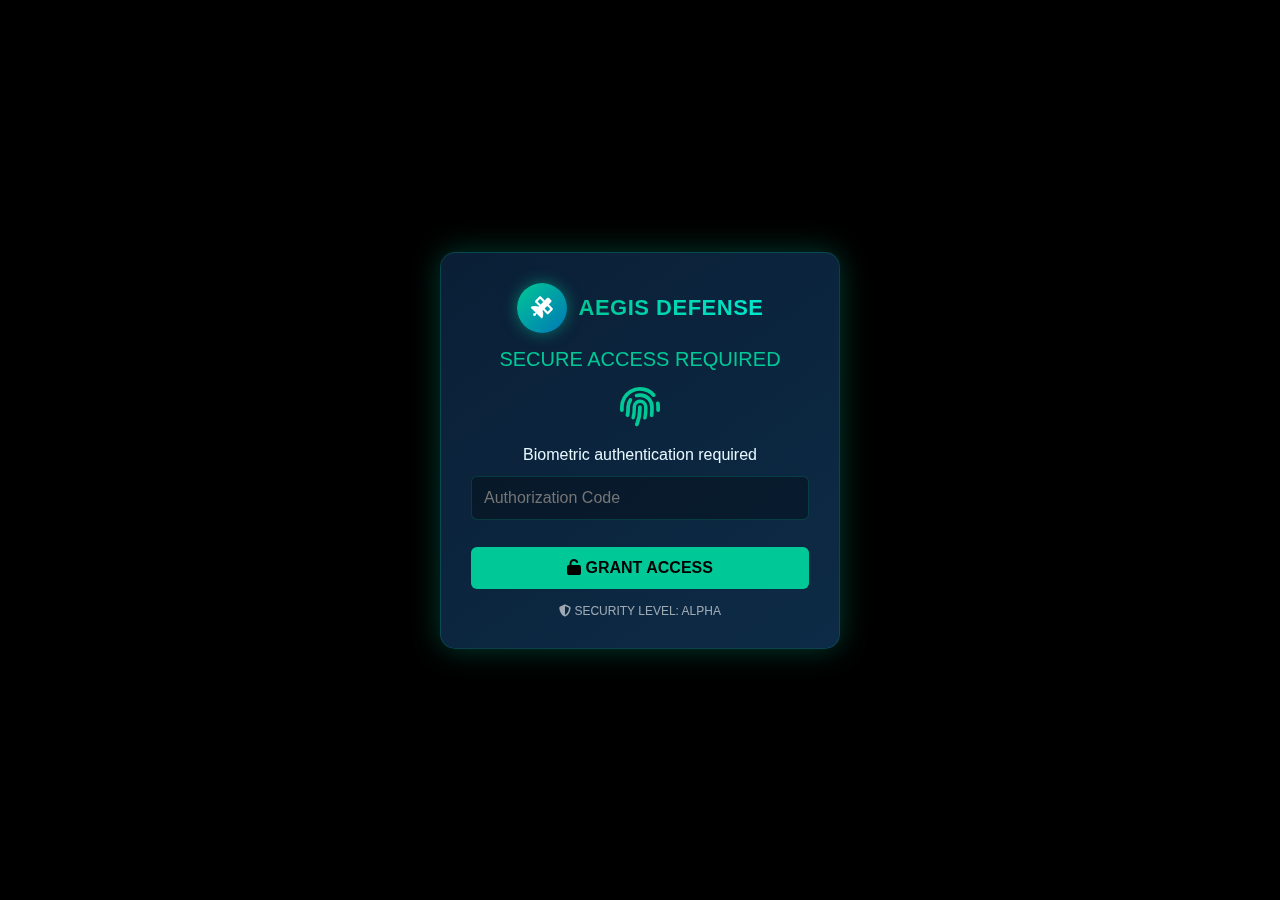
<file: index.html>
<!DOCTYPE html>
<html lang="en">
<head>
    <meta charset="UTF-8">
    <meta name="viewport" content="width=device-width, initial-scale=1.0">
    <title>AEGIS | Mobile Defense Command</title>
    <link rel="stylesheet" href="https://cdnjs.cloudflare.com/ajax/libs/font-awesome/6.4.0/css/all.min.css">
    <style>
        * {
            margin: 0;
            padding: 0;
            box-sizing: border-box;
            font-family: 'Segoe UI', Tahoma, Geneva, Verdana, sans-serif;
        }
        
        :root {
            --primary: #0d2b46;
            --secondary: #1a4d7c;
            --accent: #00c896;
            --dark: #000;
            --darker: #0a0a0a;
            --light: #e6f7ff;
            --danger: #ff4d6d;
            --warning: #ffb74d;
            --success: #4ade80;
            --panel-bg: rgba(20, 20, 30, 0.9);
        }
        
        body {
            background: var(--dark);
            color: var(--light);
            min-height: 100vh;
            overflow-x: hidden;
            background-image: 
                radial-gradient(circle at 10% 20%, rgba(40, 40, 60, 0.2) 0px, transparent 1px),
                radial-gradient(circle at 90% 80%, rgba(40, 40, 60, 0.2) 0px, transparent 1px);
            background-size: 50px 50px;
        }
        
        .container {
            max-width: 100%;
            margin: 0 auto;
            padding: 15px;
        }
        
        /* Header Styles */
        header {
            display: flex;
            flex-direction: column;
            gap: 15px;
            padding: 15px 0;
            margin-bottom: 20px;
            position: relative;
        }
        
        .header-top {
            display: flex;
            justify-content: space-between;
            align-items: center;
        }
        
        .logo {
            display: flex;
            align-items: center;
            gap: 12px;
        }
        
        .logo-icon {
            background: linear-gradient(135deg, var(--accent), #0077b6);
            width: 50px;
            height: 50px;
            border-radius: 50%;
            display: flex;
            align-items: center;
            justify-content: center;
            font-size: 22px;
            color: white;
            box-shadow: 0 0 15px rgba(0, 200, 150, 0.5);
        }
        
        .logo-text {
            font-size: 22px;
            font-weight: 700;
            letter-spacing: 0.5px;
            background: linear-gradient(to right, var(--accent), #00e6cc);
            -webkit-background-clip: text;
            -webkit-text-fill-color: transparent;
        }
        
        .system-status {
            background: rgba(0, 200, 150, 0.15);
            padding: 8px 15px;
            border-radius: 20px;
            font-weight: 600;
            display: flex;
            align-items: center;
            gap: 8px;
            font-size: 14px;
            box-shadow: 0 0 10px rgba(0, 200, 150, 0.2);
            width: 100%;
            justify-content: center;
        }
        
        .system-status.online {
            color: var(--success);
        }
        
        .system-status.alert {
            color: var(--warning);
            background: rgba(255, 183, 77, 0.15);
            box-shadow: 0 0 10px rgba(255, 183, 77, 0.2);
        }
        
        .system-status.critical {
            color: var(--danger);
            background: rgba(255, 77, 109, 0.15);
            box-shadow: 0 0 10px rgba(255, 77, 109, 0.2);
            animation: pulse-alert 1.5s infinite;
        }
        
        .auth-buttons {
            display: flex;
            gap: 10px;
        }
        
        .auth-buttons button {
            background: var(--secondary);
            color: white;
            border: none;
            padding: 10px 15px;
            border-radius: 6px;
            cursor: pointer;
            font-weight: 600;
            transition: all 0.3s;
            display: flex;
            align-items: center;
            gap: 8px;
            box-shadow: 0 3px 10px rgba(0, 0, 0, 0.3);
            font-size: 14px;
        }
        
        .auth-buttons button:hover {
            background: var(--accent);
            transform: translateY(-2px);
            box-shadow: 0 5px 15px rgba(0, 200, 150, 0.4);
        }
        
        /* Dashboard Layout */
        .dashboard {
            display: flex;
            flex-direction: column;
            gap: 20px;
        }
        
        .panel {
            background: var(--panel-bg);
            border-radius: 12px;
            padding: 15px;
            box-shadow: 0 8px 25px rgba(0, 0, 0, 0.4);
            backdrop-filter: blur(10px);
            border: 1px solid rgba(0, 200, 150, 0.15);
            position: relative;
            overflow: hidden;
        }
        
        .panel::before {
            content: '';
            position: absolute;
            top: 0;
            left: 0;
            right: 0;
            height: 4px;
            background: linear-gradient(90deg, var(--accent), transparent);
        }
        
        .panel-header {
            display: flex;
            justify-content: space-between;
            align-items: center;
            margin-bottom: 15px;
            padding-bottom: 12px;
            border-bottom: 1px solid rgba(255, 255, 255, 0.1);
        }
        
        .panel-title {
            font-size: 16px;
            font-weight: 600;
            color: var(--accent);
            display: flex;
            align-items: center;
            gap: 8px;
        }
        
        /* System Status */
        .status-grid {
            display: grid;
            grid-template-columns: 1fr 1fr;
            gap: 12px;
        }
        
        .status-card {
            background: rgba(29, 77, 125, 0.3);
            border-radius: 10px;
            padding: 15px;
            display: flex;
            flex-direction: column;
            align-items: center;
            transition: all 0.3s;
            cursor: pointer;
            position: relative;
            overflow: hidden;
        }
        
        .status-card::before {
            content: '';
            position: absolute;
            top: 0;
            left: 0;
            right: 0;
            height: 4px;
        }
        
        .status-card.online::before {
            background: var(--success);
        }
        
        .status-card.warning::before {
            background: var(--warning);
        }
        
        .status-card.critical::before {
            background: var(--danger);
        }
        
        .status-icon {
            font-size: 24px;
            margin-bottom: 8px;
        }
        
        .status-value {
            font-size: 22px;
            font-weight: 700;
            margin-bottom: 4px;
            font-family: 'Courier New', monospace;
        }
        
        .status-label {
            font-size: 12px;
            opacity: 0.8;
            text-align: center;
        }
        
        .online { color: var(--success); }
        .warning { color: var(--warning); }
        .critical { color: var(--danger); }
        
        /* Threat Map */
        .threat-map {
            position: relative;
            height: 300px;
            background: linear-gradient(160deg, #0a1f36, #0d2b46);
            border-radius: 10px;
            overflow: hidden;
            border: 1px solid rgba(0, 200, 150, 0.2);
        }
        
        .map-grid {
            position: absolute;
            width: 100%;
            height: 100%;
            background: 
                linear-gradient(rgba(255,255,255,0.03) 1px, transparent 1px),
                linear-gradient(90deg, rgba(255,255,255,0.03) 1px, transparent 1px);
            background-size: 30px 30px;
        }
        
        .drone {
            position: absolute;
            width: 20px;
            height: 20px;
            border-radius: 50% 50% 0 50%;
            background: var(--success);
            transform: rotate(45deg);
            box-shadow: 0 0 15px var(--success);
            animation: pulse 2s infinite;
        }
        
        .drone::before {
            content: '';
            position: absolute;
            top: 50%;
            left: 50%;
            transform: translate(-50%, -50%) rotate(-45deg);
            width: 6px;
            height: 6px;
            background: var(--dark);
            border-radius: 50%;
        }
        
        .threat {
            position: absolute;
            width: 16px;
            height: 16px;
            background: var(--danger);
            transform: rotate(45deg);
            box-shadow: 0 0 15px var(--danger);
            animation: pulse 1s infinite;
        }
        
        .threat::before {
            content: '';
            position: absolute;
            top: 50%;
            left: 50%;
            transform: translate(-50%, -50%) rotate(-45deg);
            width: 8px;
            height: 8px;
            border: 2px solid var(--dark);
        }
        
        .base {
            position: absolute;
            bottom: 20px;
            left: 50%;
            transform: translateX(-50%);
            width: 50px;
            height: 50px;
            background: var(--accent);
            clip-path: polygon(50% 0%, 100% 25%, 100% 75%, 50% 100%, 0% 75%, 0% 25%);
            display: flex;
            align-items: center;
            justify-content: center;
            font-size: 22px;
            color: var(--dark);
            box-shadow: 0 0 25px rgba(0, 200, 150, 0.7);
        }
        
        @keyframes pulse {
            0% { opacity: 0.7; transform: rotate(45deg) scale(1); }
            50% { opacity: 1; transform: rotate(45deg) scale(1.1); }
            100% { opacity: 0.7; transform: rotate(45deg) scale(1); }
        }
        
        @keyframes pulse-alert {
            0% { opacity: 0.7; }
            50% { opacity: 1; }
            100% { opacity: 0.7; }
        }
        
        /* Command Panel */
        .command-list {
            display: flex;
            flex-direction: column;
            gap: 12px;
        }
        
        .command-btn {
            background: rgba(29, 77, 125, 0.3);
            border: 1px solid rgba(0, 200, 150, 0.3);
            color: var(--light);
            padding: 15px;
            border-radius: 8px;
            cursor: pointer;
            display: flex;
            align-items: center;
            gap: 12px;
            transition: all 0.3s;
            position: relative;
            overflow: hidden;
        }
        
        .command-btn::before {
            content: '';
            position: absolute;
            top: 0;
            left: -100%;
            width: 100%;
            height: 100%;
            background: linear-gradient(90deg, transparent, rgba(255, 255, 255, 0.1), transparent);
            transition: 0.5s;
        }
        
        .command-btn:hover::before {
            left: 100%;
        }
        
        .command-btn:hover {
            background: rgba(29, 77, 125, 0.6);
            transform: translateX(3px);
            border-color: var(--accent);
        }
        
        .command-icon {
            font-size: 20px;
            color: var(--accent);
            min-width: 25px;
        }
        
        .command-text {
            font-size: 14px;
            font-weight: 500;
        }
        
        /* System Log */
        .log-container {
            height: 200px;
            overflow-y: auto;
            margin-top: 15px;
            background: rgba(0, 0, 0, 0.2);
            border-radius: 8px;
            padding: 8px;
        }
        
        .log-entry {
            padding: 10px;
            margin-bottom: 8px;
            border-radius: 6px;
            background: rgba(255, 255, 255, 0.05);
            font-size: 12px;
            display: flex;
            gap: 8px;
            animation: fadeIn 0.5s;
            border-left: 4px solid var(--accent);
        }
        
        .log-time {
            color: var(--accent);
            font-weight: 600;
            min-width: 60px;
            font-family: 'Courier New', monospace;
            font-size: 11px;
        }
        
        .log-message {
            flex: 1;
            font-size: 12px;
        }
        
        .log-warning { border-left-color: var(--warning); }
        .log-critical { border-left-color: var(--danger); }
        .log-normal { border-left-color: var(--accent); }
        
        @keyframes fadeIn {
            from { opacity: 0; transform: translateX(20px); }
            to { opacity: 1; transform: translateX(0); }
        }
        
        /* Footer */
        footer {
            margin-top: 20px;
            text-align: center;
            padding: 15px;
            color: rgba(255, 255, 255, 0.6);
            font-size: 12px;
            border-top: 1px solid rgba(0, 200, 150, 0.1);
            position: relative;
        }
        
        .security-badge {
            display: inline-flex;
            align-items: center;
            gap: 6px;
            margin-top: 8px;
            padding: 6px 15px;
            background: rgba(0, 200, 150, 0.1);
            border-radius: 20px;
            color: var(--accent);
            font-weight: 600;
            font-size: 12px;
        }
        
        /* Mission Control Section */
        .mission-control {
            display: flex;
            flex-direction: column;
            gap: 15px;
            margin-top: 20px;
        }
        
        .mission-panel {
            background: var(--panel-bg);
            border-radius: 12px;
            padding: 15px;
            box-shadow: 0 8px 25px rgba(0, 0, 0, 0.4);
            backdrop-filter: blur(10px);
            border: 1px solid rgba(0, 200, 150, 0.15);
        }
        
        .mission-title {
            color: var(--accent);
            margin-bottom: 12px;
            display: flex;
            align-items: center;
            gap: 8px;
            font-size: 16px;
        }
        
        .mission-content {
            display: flex;
            flex-direction: column;
            gap: 10px;
        }
        
        .mission-item {
            display: flex;
            justify-content: space-between;
            padding: 8px 0;
            border-bottom: 1px solid rgba(255, 255, 255, 0.1);
            font-size: 14px;
        }
        
        .mission-label {
            opacity: 0.8;
        }
        
        .mission-value {
            font-weight: 600;
            font-family: 'Courier New', monospace;
        }
        
        .progress-bar {
            height: 6px;
            background: rgba(255, 255, 255, 0.1);
            border-radius: 3px;
            overflow: hidden;
            margin-top: 4px;
        }
        
        .progress-fill {
            height: 100%;
            background: var(--accent);
            border-radius: 3px;
        }
        
        /* Authorization Overlay */
        .auth-overlay {
            position: fixed;
            top: 0;
            left: 0;
            width: 100%;
            height: 100%;
            background: rgba(0, 0, 0, 0.95);
            display: flex;
            justify-content: center;
            align-items: center;
            z-index: 100;
        }
        
        .auth-box {
            background: linear-gradient(145deg, #0a1f36, #0d2b46);
            border-radius: 15px;
            padding: 30px;
            width: 90%;
            max-width: 400px;
            box-shadow: 0 0 30px rgba(0, 200, 150, 0.3);
            border: 1px solid rgba(0, 200, 150, 0.2);
            text-align: center;
        }
        
        .auth-title {
            font-size: 20px;
            margin-bottom: 15px;
            color: var(--accent);
        }
        
        .auth-input {
            width: 100%;
            padding: 12px;
            margin: 12px 0;
            background: rgba(0, 0, 0, 0.3);
            border: 1px solid rgba(0, 200, 150, 0.2);
            border-radius: 6px;
            color: white;
            font-size: 16px;
        }
        
        .auth-btn {
            background: var(--accent);
            color: var(--dark);
            border: none;
            padding: 12px;
            border-radius: 6px;
            cursor: pointer;
            font-weight: 700;
            margin-top: 15px;
            width: 100%;
            transition: all 0.3s;
            font-size: 16px;
        }
        
        .auth-btn:hover {
            background: #00e6cc;
            transform: translateY(-2px);
            box-shadow: 0 4px 10px rgba(0, 200, 150, 0.4);
        }
        
        .biometric {
            margin: 15px 0;
            font-size: 40px;
            color: var(--accent);
        }
        
        .security-level {
            margin-top: 15px;
            font-size: 12px;
            color: rgba(255, 255, 255, 0.6);
        }
        
        /* Mobile-specific enhancements */
        @media (min-width: 768px) {
            .dashboard {
                display: grid;
                grid-template-columns: 1fr 1fr;
                gap: 20px;
            }
            
            .threat-map {
                height: 400px;
            }
            
            .mission-control {
                flex-direction: row;
                flex-wrap: wrap;
            }
            
            .mission-panel {
                flex: 1;
                min-width: 300px;
            }
        }
    </style>
</head>
<body>
    <div class="auth-overlay" id="authOverlay">
        <div class="auth-box">
            <div class="logo" style="justify-content: center; margin-bottom: 15px;">
                <div class="logo-icon">
                    <i class="fas fa-satellite"></i>
                </div>
                <div class="logo-text">AEGIS DEFENSE</div>
            </div>
            
            <div class="auth-title">SECURE ACCESS REQUIRED</div>
            <div class="biometric">
                <i class="fas fa-fingerprint"></i>
            </div>
            <p>Biometric authentication required</p>
            
            <input type="password" class="auth-input" placeholder="Authorization Code" id="authCode">
            
            <button class="auth-btn" id="authBtn">
                <i class="fas fa-unlock"></i> GRANT ACCESS
            </button>
            
            <div class="security-level">
                <i class="fas fa-shield-alt"></i> SECURITY LEVEL: ALPHA
            </div>
        </div>
    </div>
    
    <div class="container" id="mainContainer" style="display: none;">
        <header>
            <div class="header-top">
                <div class="logo">
                    <div class="logo-icon">
                        <i class="fas fa-satellite"></i>
                    </div>
                    <div class="logo-text">AEGIS</div>
                </div>
                <div class="auth-buttons">
                    <button id="loginBtn"><i class="fas fa-fingerprint"></i> LOGIN</button>
                    <button id="lockBtn"><i class="fas fa-lock"></i> LOCK</button>
                </div>
            </div>
            <div class="system-status online" id="systemStatus">
                <i class="fas fa-shield-alt"></i>
                SYSTEM STATUS: OPERATIONAL
            </div>
        </header>
        
        <main>
            <div class="dashboard">
                <!-- System Status Panel -->
                <div class="panel">
                    <div class="panel-header">
                        <h2 class="panel-title"><i class="fas fa-heartbeat"></i> SYSTEM STATUS</h2>
                        <span class="online"><i class="fas fa-circle"></i> OPERATIONAL</span>
                    </div>
                    <div class="status-grid">
                        <div class="status-card online">
                            <div class="status-icon online">
                                <i class="fas fa-fighter-jet"></i>
                            </div>
                            <div class="status-value online">28</div>
                            <div class="status-label">ACTIVE DRONES</div>
                        </div>
                        <div class="status-card warning">
                            <div class="status-icon warning">
                                <i class="fas fa-radar"></i>
                            </div>
                            <div class="status-value warning">4</div>
                            <div class="status-label">DETECTED THREATS</div>
                        </div>
                        <div class="status-card online">
                            <div class="status-icon online">
                                <i class="fas fa-network-wired"></i>
                            </div>
                            <div class="status-value online">99.7%</div>
                            <div class="status-label">NETWORK STABILITY</div>
                        </div>
                        <div class="status-card critical">
                            <div class="status-icon critical">
                                <i class="fas fa-exclamation-triangle"></i>
                            </div>
                            <div class="status-value critical">2</div>
                            <div class="status-label">CRITICAL ALERTS</div>
                        </div>
                    </div>
                    
                    <div class="panel-header" style="margin-top: 15px;">
                        <h2 class="panel-title"><i class="fas fa-plane"></i> ACTIVE SYSTEMS</h2>
                    </div>
                    <div class="status-grid">
                        <div class="status-card online">
                            <div class="status-icon online">
                                <i class="fas fa-jet-fighter"></i>
                            </div>
                            <div class="status-value">REAPER-7</div>
                            <div class="status-label">SECTOR 4</div>
                        </div>
                        <div class="status-card online">
                            <div class="status-icon online">
                                <i class="fas fa-helicopter"></i>
                            </div>
                            <div class="status-value">GUARDIAN-12</div>
                            <div class="status-label">ZONE ALPHA</div>
                        </div>
                        <div class="status-card online">
                            <div class="status-icon online">
                                <i class="fas fa-ship"></i>
                            </div>
                            <div class="status-value">VANGUARD-3</div>
                            <div class="status-label">COASTAL DEF</div>
                        </div>
                        <div class="status-card warning">
                            <div class="status-icon warning">
                                <i class="fas fa-robot"></i>
                            </div>
                            <div class="status-value">SENTINEL-9</div>
                            <div class="status-label">MAINTENANCE</div>
                        </div>
                    </div>
                </div>
                
                <!-- Threat Map Panel -->
                <div class="panel">
                    <div class="panel-header">
                        <h2 class="panel-title"><i class="fas fa-map"></i> THREAT MAP</h2>
                        <span class="warning"><i class="fas fa-triangle-exclamation"></i> 4 THREATS</span>
                    </div>
                    <div class="threat-map">
                        <div class="map-grid"></div>
                        <div class="base">
                            <i class="fas fa-shield-alt"></i>
                        </div>
                        <!-- Drones and threats will be added here by JS -->
                    </div>
                </div>
                
                <!-- Command Panel -->
                <div class="panel">
                    <div class="panel-header">
                        <h2 class="panel-title"><i class="fas fa-terminal"></i> COMMAND CENTER</h2>
                        <span class="online"><i class="fas fa-key"></i> SECURE</span>
                    </div>
                    <div class="command-list">
                        <div class="command-btn">
                            <div class="command-icon">
                                <i class="fas fa-rocket"></i>
                            </div>
                            <div class="command-text">ACTIVATE DEFENSE</div>
                        </div>
                        <div class="command-btn">
                            <div class="command-icon">
                                <i class="fas fa-satellite"></i>
                            </div>
                            <div class="command-text">INITIATE SURVEILLANCE</div>
                        </div>
                        <div class="command-btn">
                            <div class="command-icon">
                                <i class="fas fa-sync-alt"></i>
                            </div>
                            <div class="command-text">UPDATE NETWORK</div>
                        </div>
                        <div class="command-btn">
                            <div class="command-icon">
                                <i class="fas fa-user-shield"></i>
                            </div>
                            <div class="command-text">ENGAGE COUNTERMEASURES</div>
                        </div>
                        <div class="command-btn">
                            <div class="command-icon">
                                <i class="fas fa-microchip"></i>
                            </div>
                            <div class="command-text">RUN DIAGNOSTICS</div>
                        </div>
                    </div>
                    
                    <div class="panel-header" style="margin-top: 15px;">
                        <h2 class="panel-title"><i class="fas fa-clipboard-list"></i> SYSTEM LOG</h2>
                        <span><i class="fas fa-clock"></i> REAL-TIME</span>
                    </div>
                    <div class="log-container" id="logContainer">
                        <!-- Logs will be added here by JS -->
                    </div>
                </div>
            </div>
            
            <!-- Mission Control Section -->
            <div class="mission-control">
                <div class="mission-panel">
                    <h3 class="mission-title"><i class="fas fa-crosshairs"></i> ACTIVE MISSIONS</h3>
                    <div class="mission-content">
                        <div class="mission-item">
                            <div class="mission-label">OPERATION SHIELD</div>
                            <div class="mission-value online">ACTIVE</div>
                        </div>
                        <div class="mission-item">
                            <div class="mission-label">OPERATION SENTRY</div>
                            <div class="mission-value online">ACTIVE</div>
                        </div>
                        <div class="mission-item">
                            <div class="mission-label">OPERATION HORIZON</div>
                            <div class="mission-value warning">PAUSED</div>
                        </div>
                        <div class="mission-item">
                            <div class="mission-label">OPERATION VIGILANCE</div>
                            <div class="mission-value critical">ABORTED</div>
                        </div>
                    </div>
                </div>
                
                <div class="mission-panel">
                    <h3 class="mission-title"><i class="fas fa-battery-full"></i> RESOURCE STATUS</h3>
                    <div class="mission-content">
                        <div class="mission-item">
                            <div class="mission-label">POWER CAPACITY</div>
                            <div class="mission-value online">94%</div>
                        </div>
                        <div class="progress-bar">
                            <div class="progress-fill" style="width: 94%"></div>
                        </div>
                        
                        <div class="mission-item">
                            <div class="mission-label">COMMUNICATIONS</div>
                            <div class="mission-value online">100%</div>
                        </div>
                        <div class="progress-bar">
                            <div class="progress-fill" style="width: 100%"></div>
                        </div>
                        
                        <div class="mission-item">
                            <div class="mission-label">WEAPONS SYSTEMS</div>
                            <div class="mission-value warning">87%</div>
                        </div>
                        <div class="progress-bar">
                            <div class="progress-fill" style="width: 87%"></div>
                        </div>
                        
                        <div class="mission-item">
                            <div class="mission-label">SENSOR ARRAY</div>
                            <div class="mission-value critical">63%</div>
                        </div>
                        <div class="progress-bar">
                            <div class="progress-fill" style="width: 63%"></div>
                        </div>
                    </div>
                </div>
                
                <div class="mission-panel">
                    <h3 class="mission-title"><i class="fas fa-user-secret"></i> PERSONNEL</h3>
                    <div class="mission-content">
                        <div class="mission-item">
                            <div class="mission-label">ACTIVE OPERATORS</div>
                            <div class="mission-value">12</div>
                        </div>
                        <div class="mission-item">
                            <div class="mission-label">ON DUTY</div>
                            <div class="mission-value">8</div>
                        </div>
                        <div class="mission-item">
                            <div class="mission-label">SECURITY CLEARANCE</div>
                            <div class="mission-value">LEVEL 5</div>
                        </div>
                        <div class="mission-item">
                            <div class="mission-label">LAST ACTIVITY</div>
                            <div class="mission-value">00:03:12</div>
                        </div>
                    </div>
                </div>
            </div>
        </main>
        
        <footer>
            <p>AEGIS DEFENSE SYSTEM | CLASSIFIED: TOP SECRET | AUTHORIZED PERSONNEL ONLY</p>
            <div class="security-badge">
                <i class="fas fa-lock"></i>
                <span>ENCRYPTED: AES-256 SECURE CHANNEL ACTIVE</span>
            </div>
        </footer>
    </div>

    <script>
        // Generate random drones and threats on the map
        function generateMapElements() {
            const threatMap = document.querySelector('.threat-map');
            
            // Clear existing elements
            document.querySelectorAll('.drone, .threat').forEach(el => el.remove());
            
            // Generate friendly drones
            for (let i = 0; i < 10; i++) {
                const drone = document.createElement('div');
                drone.className = 'drone';
                drone.style.left = `${5 + Math.random() * 90}%`;
                drone.style.top = `${5 + Math.random() * 85}%`;
                threatMap.appendChild(drone);
            }
            
            // Generate threats
            for (let i = 0; i < 4; i++) {
                const threat = document.createElement('div');
                threat.className = 'threat';
                threat.style.left = `${15 + Math.random() * 70}%`;
                threat.style.top = `${15 + Math.random() * 70}%`;
                threatMap.appendChild(threat);
            }
        }
        
        // Generate system log entries
        function generateLogEntry() {
            const logs = [
                {type: 'normal', msg: 'System diagnostics completed. All systems nominal.'},
                {type: 'normal', msg: 'Drone Guardian-12 entered surveillance zone Delta.'},
                {type: 'warning', msg: 'Unidentified signature detected in sector 7.'},
                {type: 'critical', msg: 'Thermal signature detected approaching perimeter!'},
                {type: 'normal', msg: 'Countermeasure systems armed and ready.'},
                {type: 'warning', msg: 'Communication latency detected with Sentinel-9.'},
                {type: 'normal', msg: 'Updated flight paths uploaded to Reaper squadron.'},
                {type: 'critical', msg: 'ALERT: Multiple signatures detected in restricted airspace!'},
                {type: 'normal', msg: 'Vanguard-3 coastal patrol completed successfully.'},
                {type: 'warning', msg: 'Weather conditions deteriorating in sector 5.'},
                {type: 'normal', msg: 'New intelligence data received and processed.'},
                {type: 'critical', msg: 'SECURITY BREACH DETECTED IN SUBSYSTEM 4!'}
            ];
            
            const randomLog = logs[Math.floor(Math.random() * logs.length)];
            const now = new Date();
            const time = `${now.getHours().toString().padStart(2, '0')}:${now.getMinutes().toString().padStart(2, '0')}:${now.getSeconds().toString().padStart(2, '0')}`;
            
            const logEntry = document.createElement('div');
            logEntry.className = `log-entry log-${randomLog.type}`;
            logEntry.innerHTML = `
                <div class="log-time">${time}</div>
                <div class="log-message">${randomLog.msg}</div>
            `;
            
            const container = document.getElementById('logContainer');
            container.prepend(logEntry);
            
            // Keep only the latest 10 logs
            if (container.children.length > 10) {
                container.removeChild(container.lastChild);
            }
        }
        
        // Simulate system status updates
        function updateSystemStatus() {
            const activeDrones = document.querySelectorAll('.status-value')[0];
            const detectedThreats = document.querySelectorAll('.status-value')[1];
            const statusIndicator = document.querySelector('.system-status');
            
            // Random fluctuations for demo
            const droneCount = 28 + Math.floor(Math.random() * 3) - 1;
            const threatCount = 4 + Math.floor(Math.random() * 3) - 1;
            
            activeDrones.textContent = droneCount;
            detectedThreats.textContent = threatCount;
            
            // Update status color based on threat level
            const threatStatus = document.querySelector('.status-icon:nth-child(5)');
            if (threatCount > 5) {
                threatStatus.className = 'status-icon critical';
                detectedThreats.className = 'status-value critical';
                statusIndicator.className = 'system-status critical';
                statusIndicator.innerHTML = '<i class="fas fa-exclamation-circle"></i> SYSTEM STATUS: CRITICAL THREAT';
            } else if (threatCount > 3) {
                threatStatus.className = 'status-icon warning';
                detectedThreats.className = 'status-value warning';
                statusIndicator.className = 'system-status alert';
                statusIndicator.innerHTML = '<i class="fas fa-exclamation-triangle"></i> SYSTEM STATUS: ELEVATED THREAT';
            } else {
                threatStatus.className = 'status-icon online';
                detectedThreats.className = 'status-value online';
                statusIndicator.className = 'system-status online';
                statusIndicator.innerHTML = '<i class="fas fa-shield-alt"></i> SYSTEM STATUS: OPERATIONAL';
            }
        }
        
        // Initialize the system
        document.addEventListener('DOMContentLoaded', function() {
            // Authentication
            document.getElementById('authBtn').addEventListener('click', function() {
                const code = document.getElementById('authCode').value;
                if (code === 'AEGIS-ALPHA') {
                    document.getElementById('authOverlay').style.display = 'none';
                    document.getElementById('mainContainer').style.display = 'block';
                    
                    // Generate initial map
                    generateMapElements();
                    
                    // Generate initial logs
                    for (let i = 0; i < 6; i++) {
                        setTimeout(() => generateLogEntry(), i * 300);
                    }
                    
                    // Update system every 5 seconds
                    setInterval(updateSystemStatus, 5000);
                    
                    // Add new log every 3-8 seconds
                    setInterval(generateLogEntry, 3000 + Math.random() * 5000);
                    
                    // Regenerate map every 10 seconds
                    setInterval(generateMapElements, 10000);
                } else {
                    alert('INVALID AUTHORIZATION CODE\nACCESS DENIED');
                }
            });
            
            // Add button functionality
            document.getElementById('loginBtn').addEventListener('click', function() {
                document.getElementById('authOverlay').style.display = 'flex';
                document.getElementById('mainContainer').style.display = 'none';
            });
            
            document.getElementById('lockBtn').addEventListener('click', function() {
                alert('SYSTEM LOCK INITIATED: All controls disabled. Defense systems remain active.');
                document.querySelector('.system-status').className = 'system-status critical';
                document.querySelector('.system-status').innerHTML = '<i class="fas fa-lock"></i> SYSTEM LOCKED: AWAITING AUTHORIZATION';
            });
            
            // Add command button functionality
            document.querySelectorAll('.command-btn').forEach(btn => {
                btn.addEventListener('click', function() {
                    const command = this.querySelector('.command-text').textContent;
                    const time = new Date().toLocaleTimeString([], {hour: '2-digit', minute:'2-digit'});
                    
                    // Add log entry
                    const logEntry = document.createElement('div');
                    logEntry.className = 'log-entry log-normal';
                    logEntry.innerHTML = `
                        <div class="log-time">${time}</div>
                        <div class="log-message">Command issued: ${command}</div>
                    `;
                    
                    const container = document.getElementById('logContainer');
                    container.prepend(logEntry);
                    
                    // Keep only the latest 10 logs
                    if (container.children.length > 10) {
                        container.removeChild(container.lastChild);
                    }
                    
                    // Visual feedback
                    this.style.background = 'rgba(0, 200, 150, 0.3)';
                    this.style.borderColor = 'var(--accent)';
                    setTimeout(() => {
                        this.style.background = '';
                        this.style.borderColor = '';
                    }, 1000);
                });
            });
        });
    </script>
    
    <script>
// --- WAR CARD GAME ---
(function() {
    let warBtn, warOverlay, playerScore = 0, aiScore = 0, warActive = false;
    const cardRanks = [2,3,4,5,6,7,8,9,10,'J','Q','K','A'];
    const cardValues = {2:2,3:3,4:4,5:5,6:6,7:7,8:8,9:9,10:10,J:11,Q:12,K:13,A:14};
    function showWarStatus(msg, color = 'var(--accent)') {
        if (!warOverlay) {
            warOverlay = document.createElement('div');
            warOverlay.id = 'warStatus';
            warOverlay.style.position = 'fixed';
            warOverlay.style.top = '20px';
            warOverlay.style.left = '50%';
            warOverlay.style.transform = 'translateX(-50%)';
            warOverlay.style.background = 'rgba(0,0,0,0.85)';
            warOverlay.style.color = color;
            warOverlay.style.padding = '16px 32px';
            warOverlay.style.borderRadius = '12px';
            warOverlay.style.fontWeight = 'bold';
            warOverlay.style.fontSize = '1.2rem';
            warOverlay.style.zIndex = 9999;
            document.body.appendChild(warOverlay);
        }
        warOverlay.innerHTML = msg;
        warOverlay.style.color = color;
    }
    function drawCard() {
        return cardRanks[Math.floor(Math.random()*cardRanks.length)];
    }
    function playRound() {
        if (!warActive) return;
        const playerCard = drawCard();
        const aiCard = drawCard();
        let msg = `<div style='margin-bottom:10px;'>You: <b>${playerCard}</b> &nbsp; vs &nbsp; AI: <b>${aiCard}</b></div>`;
        if (cardValues[playerCard] > cardValues[aiCard]) {
            playerScore++;
            msg += `<span style='color:var(--success)'>You win the round!</span>`;
        } else if (cardValues[playerCard] < cardValues[aiCard]) {
            aiScore++;
            msg += `<span style='color:var(--danger)'>AI wins the round!</span>`;
        } else {
            msg += `<span style='color:var(--warning)'>Tie!</span>`;
        }
        msg += `<div style='margin-top:10px;'>Score: You ${playerScore} - ${aiScore} AI</div>`;
        showWarStatus(msg);
        if (playerScore >= 10 || aiScore >= 10) {
            warActive = false;
            setTimeout(() => {
                showWarStatus(playerScore > aiScore ? '🎉 You win the war!' : '💥 AI wins the war!', playerScore > aiScore ? 'var(--success)' : 'var(--danger)');
                warBtn.style.display = '';
            }, 1200);
        }
    }
    document.addEventListener('DOMContentLoaded', function() {
        // Remove all other game overlays/buttons
        ['gameStatus','memoryStatus','swarmStatus','deployStatus'].forEach(id => { let el = document.getElementById(id); if (el) el.remove(); });
        document.querySelectorAll('.threat-map button').forEach(btn => btn.remove());
        // Add War Game button
        const panel = document.querySelector('.threat-map');
        warBtn = document.createElement('button');
        warBtn.textContent = "Start War Game";
        warBtn.style.position = "absolute";
        warBtn.style.bottom = "20px";
        warBtn.style.left = "50%";
        warBtn.style.transform = "translateX(-50%)";
        warBtn.style.zIndex = 10;
        warBtn.style.background = "var(--accent)";
        warBtn.style.color = "#000";
        warBtn.style.fontWeight = "bold";
        warBtn.style.padding = "10px 24px";
        warBtn.style.border = "none";
        warBtn.style.borderRadius = "8px";
        warBtn.style.cursor = "pointer";
        warBtn.onclick = function(e) {
            e.stopPropagation();
            playerScore = 0; aiScore = 0; warActive = true;
            warBtn.style.display = "none";
            showWarStatus('Game started! Click anywhere on the map to play a round.');
        };
        panel.appendChild(warBtn);
        // Play round on map click (anywhere except the button)
        panel.addEventListener('click', function(e) {
            // If click is on the button or inside the button, ignore
            if (warBtn.contains(e.target)) return;
            // --- CLICK EFFECT ---
            const rect = panel.getBoundingClientRect();
            const x = e.clientX - rect.left;
            const y = e.clientY - rect.top;
            const effect = document.createElement('div');
            effect.style.position = 'absolute';
            effect.style.left = `${x - 25}px`;
            effect.style.top = `${y - 25}px`;
            effect.style.width = '50px';
            effect.style.height = '50px';
            effect.style.borderRadius = '50%';
            effect.style.pointerEvents = 'none';
            effect.style.background = 'rgba(0,200,150,0.25)';
            effect.style.boxShadow = '0 0 16px 8px var(--accent)';
            effect.style.zIndex = 20;
            effect.style.animation = 'mapClickPulse 0.7s ease-out forwards';
            panel.appendChild(effect);
            setTimeout(() => effect.remove(), 700);
            // --- END CLICK EFFECT ---
            if (!warActive) return;
            playRound();
        });
        // Add keyframes for the click effect (only once)
        if (!document.getElementById('mapClickPulseStyle')) {
            const style = document.createElement('style');
            style.id = 'mapClickPulseStyle';
            style.innerHTML = `@keyframes mapClickPulse {
                0% { opacity: 1; transform: scale(0.7); }
                70% { opacity: 0.7; transform: scale(1.2); }
                100% { opacity: 0; transform: scale(2); }
            }`;
            document.head.appendChild(style);
        }
    });
})();
</script>
</body>
</html>
</file>
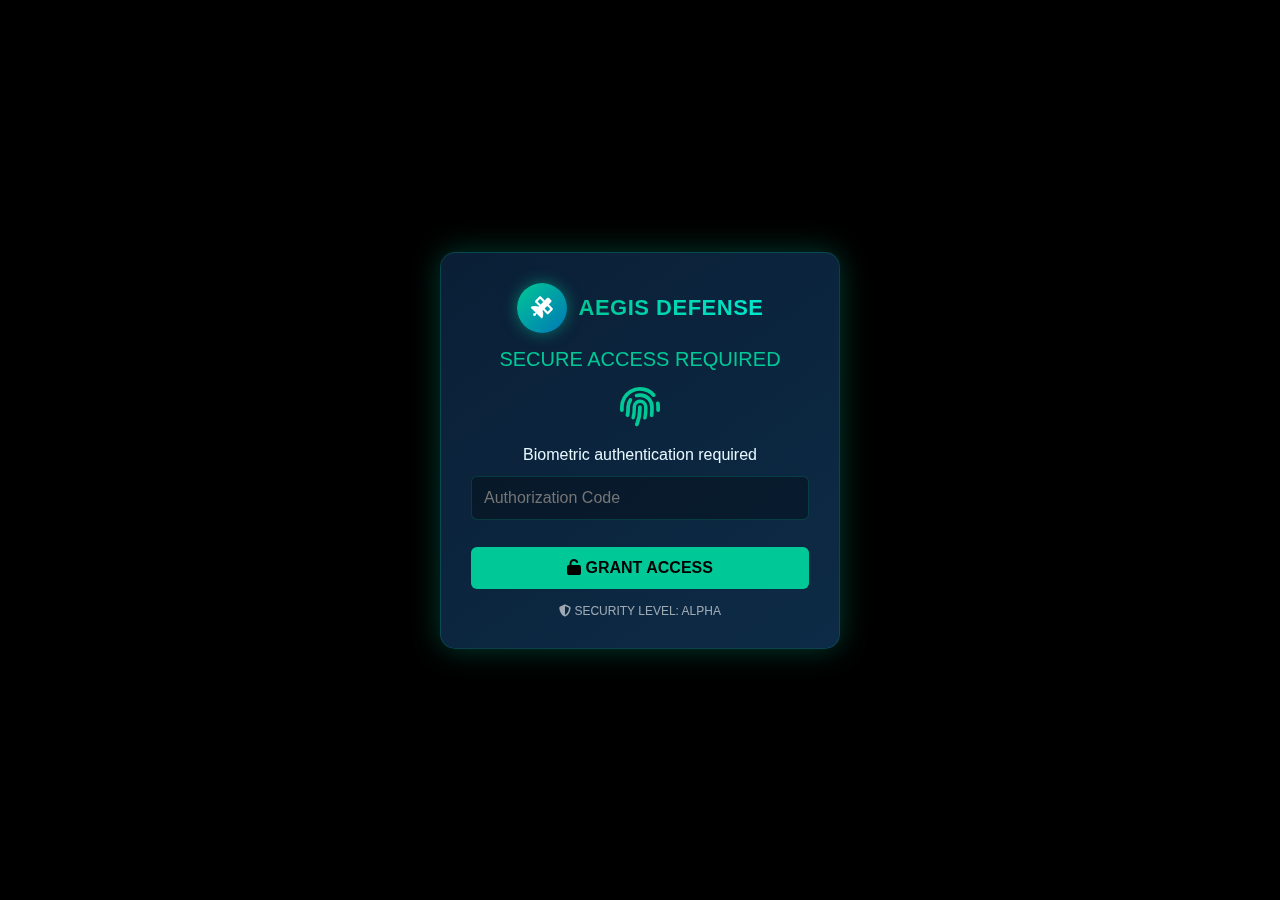
<file: base.html>
<!DOCTYPE html>
<html lang="en">
<head>
    <meta charset="UTF-8">
    <meta name="viewport" content="width=device-width, initial-scale=1.0">
    <title>AEGIS | Mobile Defense Command</title>
    <link rel="stylesheet" href="https://cdnjs.cloudflare.com/ajax/libs/font-awesome/6.4.0/css/all.min.css">
    <style>
        * {
            margin: 0;
            padding: 0;
            box-sizing: border-box;
            font-family: 'Segoe UI', Tahoma, Geneva, Verdana, sans-serif;
        }
        
        :root {
            --primary: #0d2b46;
            --secondary: #1a4d7c;
            --accent: #00c896;
            --dark: #000;
            --darker: #0a0a0a;
            --light: #e6f7ff;
            --danger: #ff4d6d;
            --warning: #ffb74d;
            --success: #4ade80;
            --panel-bg: rgba(20, 20, 30, 0.9);
        }
        
        body {
            background: var(--dark);
            color: var(--light);
            min-height: 100vh;
            overflow-x: hidden;
            background-image: 
                radial-gradient(circle at 10% 20%, rgba(40, 40, 60, 0.2) 0px, transparent 1px),
                radial-gradient(circle at 90% 80%, rgba(40, 40, 60, 0.2) 0px, transparent 1px);
            background-size: 50px 50px;
        }
        
        .container {
            max-width: 100%;
            margin: 0 auto;
            padding: 15px;
        }
        
        /* Header Styles */
        header {
            display: flex;
            flex-direction: column;
            gap: 15px;
            padding: 15px 0;
            margin-bottom: 20px;
            position: relative;
        }
        
        .header-top {
            display: flex;
            justify-content: space-between;
            align-items: center;
        }
        
        .logo {
            display: flex;
            align-items: center;
            gap: 12px;
        }
        
        .logo-icon {
            background: linear-gradient(135deg, var(--accent), #0077b6);
            width: 50px;
            height: 50px;
            border-radius: 50%;
            display: flex;
            align-items: center;
            justify-content: center;
            font-size: 22px;
            color: white;
            box-shadow: 0 0 15px rgba(0, 200, 150, 0.5);
        }
        
        .logo-text {
            font-size: 22px;
            font-weight: 700;
            letter-spacing: 0.5px;
            background: linear-gradient(to right, var(--accent), #00e6cc);
            -webkit-background-clip: text;
            -webkit-text-fill-color: transparent;
        }
        
        .system-status {
            background: rgba(0, 200, 150, 0.15);
            padding: 8px 15px;
            border-radius: 20px;
            font-weight: 600;
            display: flex;
            align-items: center;
            gap: 8px;
            font-size: 14px;
            box-shadow: 0 0 10px rgba(0, 200, 150, 0.2);
            width: 100%;
            justify-content: center;
        }
        
        .system-status.online {
            color: var(--success);
        }
        
        .system-status.alert {
            color: var(--warning);
            background: rgba(255, 183, 77, 0.15);
            box-shadow: 0 0 10px rgba(255, 183, 77, 0.2);
        }
        
        .system-status.critical {
            color: var(--danger);
            background: rgba(255, 77, 109, 0.15);
            box-shadow: 0 0 10px rgba(255, 77, 109, 0.2);
            animation: pulse-alert 1.5s infinite;
        }
        
        .auth-buttons {
            display: flex;
            gap: 10px;
        }
        
        .auth-buttons button {
            background: var(--secondary);
            color: white;
            border: none;
            padding: 10px 15px;
            border-radius: 6px;
            cursor: pointer;
            font-weight: 600;
            transition: all 0.3s;
            display: flex;
            align-items: center;
            gap: 8px;
            box-shadow: 0 3px 10px rgba(0, 0, 0, 0.3);
            font-size: 14px;
        }
        
        .auth-buttons button:hover {
            background: var(--accent);
            transform: translateY(-2px);
            box-shadow: 0 5px 15px rgba(0, 200, 150, 0.4);
        }
        
        /* Dashboard Layout */
        .dashboard {
            display: flex;
            flex-direction: column;
            gap: 20px;
        }
        
        .panel {
            background: var(--panel-bg);
            border-radius: 12px;
            padding: 15px;
            box-shadow: 0 8px 25px rgba(0, 0, 0, 0.4);
            backdrop-filter: blur(10px);
            border: 1px solid rgba(0, 200, 150, 0.15);
            position: relative;
            overflow: hidden;
        }
        
        .panel::before {
            content: '';
            position: absolute;
            top: 0;
            left: 0;
            right: 0;
            height: 4px;
            background: linear-gradient(90deg, var(--accent), transparent);
        }
        
        .panel-header {
            display: flex;
            justify-content: space-between;
            align-items: center;
            margin-bottom: 15px;
            padding-bottom: 12px;
            border-bottom: 1px solid rgba(255, 255, 255, 0.1);
        }
        
        .panel-title {
            font-size: 16px;
            font-weight: 600;
            color: var(--accent);
            display: flex;
            align-items: center;
            gap: 8px;
        }
        
        /* System Status */
        .status-grid {
            display: grid;
            grid-template-columns: 1fr 1fr;
            gap: 12px;
        }
        
        .status-card {
            background: rgba(29, 77, 125, 0.3);
            border-radius: 10px;
            padding: 15px;
            display: flex;
            flex-direction: column;
            align-items: center;
            transition: all 0.3s;
            cursor: pointer;
            position: relative;
            overflow: hidden;
        }
        
        .status-card::before {
            content: '';
            position: absolute;
            top: 0;
            left: 0;
            right: 0;
            height: 4px;
        }
        
        .status-card.online::before {
            background: var(--success);
        }
        
        .status-card.warning::before {
            background: var(--warning);
        }
        
        .status-card.critical::before {
            background: var(--danger);
        }
        
        .status-icon {
            font-size: 24px;
            margin-bottom: 8px;
        }
        
        .status-value {
            font-size: 22px;
            font-weight: 700;
            margin-bottom: 4px;
            font-family: 'Courier New', monospace;
        }
        
        .status-label {
            font-size: 12px;
            opacity: 0.8;
            text-align: center;
        }
        
        .online { color: var(--success); }
        .warning { color: var(--warning); }
        .critical { color: var(--danger); }
        
        /* Threat Map */
        .threat-map {
            position: relative;
            height: 300px;
            background: linear-gradient(160deg, #0a1f36, #0d2b46);
            border-radius: 10px;
            overflow: hidden;
            border: 1px solid rgba(0, 200, 150, 0.2);
        }
        
        .map-grid {
            position: absolute;
            width: 100%;
            height: 100%;
            background: 
                linear-gradient(rgba(255,255,255,0.03) 1px, transparent 1px),
                linear-gradient(90deg, rgba(255,255,255,0.03) 1px, transparent 1px);
            background-size: 30px 30px;
        }
        
        .drone {
            position: absolute;
            width: 20px;
            height: 20px;
            border-radius: 50% 50% 0 50%;
            background: var(--success);
            transform: rotate(45deg);
            box-shadow: 0 0 15px var(--success);
            animation: pulse 2s infinite;
        }
        
        .drone::before {
            content: '';
            position: absolute;
            top: 50%;
            left: 50%;
            transform: translate(-50%, -50%) rotate(-45deg);
            width: 6px;
            height: 6px;
            background: var(--dark);
            border-radius: 50%;
        }
        
        .threat {
            position: absolute;
            width: 16px;
            height: 16px;
            background: var(--danger);
            transform: rotate(45deg);
            box-shadow: 0 0 15px var(--danger);
            animation: pulse 1s infinite;
        }
        
        .threat::before {
            content: '';
            position: absolute;
            top: 50%;
            left: 50%;
            transform: translate(-50%, -50%) rotate(-45deg);
            width: 8px;
            height: 8px;
            border: 2px solid var(--dark);
        }
        
        .base {
            position: absolute;
            bottom: 20px;
            left: 50%;
            transform: translateX(-50%);
            width: 50px;
            height: 50px;
            background: var(--accent);
            clip-path: polygon(50% 0%, 100% 25%, 100% 75%, 50% 100%, 0% 75%, 0% 25%);
            display: flex;
            align-items: center;
            justify-content: center;
            font-size: 22px;
            color: var(--dark);
            box-shadow: 0 0 25px rgba(0, 200, 150, 0.7);
        }
        
        @keyframes pulse {
            0% { opacity: 0.7; transform: rotate(45deg) scale(1); }
            50% { opacity: 1; transform: rotate(45deg) scale(1.1); }
            100% { opacity: 0.7; transform: rotate(45deg) scale(1); }
        }
        
        @keyframes pulse-alert {
            0% { opacity: 0.7; }
            50% { opacity: 1; }
            100% { opacity: 0.7; }
        }
        
        /* Command Panel */
        .command-list {
            display: flex;
            flex-direction: column;
            gap: 12px;
        }
        
        .command-btn {
            background: rgba(29, 77, 125, 0.3);
            border: 1px solid rgba(0, 200, 150, 0.3);
            color: var(--light);
            padding: 15px;
            border-radius: 8px;
            cursor: pointer;
            display: flex;
            align-items: center;
            gap: 12px;
            transition: all 0.3s;
            position: relative;
            overflow: hidden;
        }
        
        .command-btn::before {
            content: '';
            position: absolute;
            top: 0;
            left: -100%;
            width: 100%;
            height: 100%;
            background: linear-gradient(90deg, transparent, rgba(255, 255, 255, 0.1), transparent);
            transition: 0.5s;
        }
        
        .command-btn:hover::before {
            left: 100%;
        }
        
        .command-btn:hover {
            background: rgba(29, 77, 125, 0.6);
            transform: translateX(3px);
            border-color: var(--accent);
        }
        
        .command-icon {
            font-size: 20px;
            color: var(--accent);
            min-width: 25px;
        }
        
        .command-text {
            font-size: 14px;
            font-weight: 500;
        }
        
        /* System Log */
        .log-container {
            height: 200px;
            overflow-y: auto;
            margin-top: 15px;
            background: rgba(0, 0, 0, 0.2);
            border-radius: 8px;
            padding: 8px;
        }
        
        .log-entry {
            padding: 10px;
            margin-bottom: 8px;
            border-radius: 6px;
            background: rgba(255, 255, 255, 0.05);
            font-size: 12px;
            display: flex;
            gap: 8px;
            animation: fadeIn 0.5s;
            border-left: 4px solid var(--accent);
        }
        
        .log-time {
            color: var(--accent);
            font-weight: 600;
            min-width: 60px;
            font-family: 'Courier New', monospace;
            font-size: 11px;
        }
        
        .log-message {
            flex: 1;
            font-size: 12px;
        }
        
        .log-warning { border-left-color: var(--warning); }
        .log-critical { border-left-color: var(--danger); }
        .log-normal { border-left-color: var(--accent); }
        
        @keyframes fadeIn {
            from { opacity: 0; transform: translateX(20px); }
            to { opacity: 1; transform: translateX(0); }
        }
        
        /* Footer */
        footer {
            margin-top: 20px;
            text-align: center;
            padding: 15px;
            color: rgba(255, 255, 255, 0.6);
            font-size: 12px;
            border-top: 1px solid rgba(0, 200, 150, 0.1);
            position: relative;
        }
        
        .security-badge {
            display: inline-flex;
            align-items: center;
            gap: 6px;
            margin-top: 8px;
            padding: 6px 15px;
            background: rgba(0, 200, 150, 0.1);
            border-radius: 20px;
            color: var(--accent);
            font-weight: 600;
            font-size: 12px;
        }
        
        /* Mission Control Section */
        .mission-control {
            display: flex;
            flex-direction: column;
            gap: 15px;
            margin-top: 20px;
        }
        
        .mission-panel {
            background: var(--panel-bg);
            border-radius: 12px;
            padding: 15px;
            box-shadow: 0 8px 25px rgba(0, 0, 0, 0.4);
            backdrop-filter: blur(10px);
            border: 1px solid rgba(0, 200, 150, 0.15);
        }
        
        .mission-title {
            color: var(--accent);
            margin-bottom: 12px;
            display: flex;
            align-items: center;
            gap: 8px;
            font-size: 16px;
        }
        
        .mission-content {
            display: flex;
            flex-direction: column;
            gap: 10px;
        }
        
        .mission-item {
            display: flex;
            justify-content: space-between;
            padding: 8px 0;
            border-bottom: 1px solid rgba(255, 255, 255, 0.1);
            font-size: 14px;
        }
        
        .mission-label {
            opacity: 0.8;
        }
        
        .mission-value {
            font-weight: 600;
            font-family: 'Courier New', monospace;
        }
        
        .progress-bar {
            height: 6px;
            background: rgba(255, 255, 255, 0.1);
            border-radius: 3px;
            overflow: hidden;
            margin-top: 4px;
        }
        
        .progress-fill {
            height: 100%;
            background: var(--accent);
            border-radius: 3px;
        }
        
        /* Authorization Overlay */
        .auth-overlay {
            position: fixed;
            top: 0;
            left: 0;
            width: 100%;
            height: 100%;
            background: rgba(0, 0, 0, 0.95);
            display: flex;
            justify-content: center;
            align-items: center;
            z-index: 100;
        }
        
        .auth-box {
            background: linear-gradient(145deg, #0a1f36, #0d2b46);
            border-radius: 15px;
            padding: 30px;
            width: 90%;
            max-width: 400px;
            box-shadow: 0 0 30px rgba(0, 200, 150, 0.3);
            border: 1px solid rgba(0, 200, 150, 0.2);
            text-align: center;
        }
        
        .auth-title {
            font-size: 20px;
            margin-bottom: 15px;
            color: var(--accent);
        }
        
        .auth-input {
            width: 100%;
            padding: 12px;
            margin: 12px 0;
            background: rgba(0, 0, 0, 0.3);
            border: 1px solid rgba(0, 200, 150, 0.2);
            border-radius: 6px;
            color: white;
            font-size: 16px;
        }
        
        .auth-btn {
            background: var(--accent);
            color: var(--dark);
            border: none;
            padding: 12px;
            border-radius: 6px;
            cursor: pointer;
            font-weight: 700;
            margin-top: 15px;
            width: 100%;
            transition: all 0.3s;
            font-size: 16px;
        }
        
        .auth-btn:hover {
            background: #00e6cc;
            transform: translateY(-2px);
            box-shadow: 0 4px 10px rgba(0, 200, 150, 0.4);
        }
        
        .biometric {
            margin: 15px 0;
            font-size: 40px;
            color: var(--accent);
        }
        
        .security-level {
            margin-top: 15px;
            font-size: 12px;
            color: rgba(255, 255, 255, 0.6);
        }
        
        /* Mobile-specific enhancements */
        @media (min-width: 768px) {
            .dashboard {
                display: grid;
                grid-template-columns: 1fr 1fr;
                gap: 20px;
            }
            
            .threat-map {
                height: 400px;
            }
            
            .mission-control {
                flex-direction: row;
                flex-wrap: wrap;
            }
            
            .mission-panel {
                flex: 1;
                min-width: 300px;
            }
        }
    </style>
</head>
<body>
    <div class="auth-overlay" id="authOverlay">
        <div class="auth-box">
            <div class="logo" style="justify-content: center; margin-bottom: 15px;">
                <div class="logo-icon">
                    <i class="fas fa-satellite"></i>
                </div>
                <div class="logo-text">AEGIS DEFENSE</div>
            </div>
            
            <div class="auth-title">SECURE ACCESS REQUIRED</div>
            <div class="biometric">
                <i class="fas fa-fingerprint"></i>
            </div>
            <p>Biometric authentication required</p>
            
            <input type="password" class="auth-input" placeholder="Authorization Code" id="authCode">
            
            <button class="auth-btn" id="authBtn">
                <i class="fas fa-unlock"></i> GRANT ACCESS
            </button>
            
            <div class="security-level">
                <i class="fas fa-shield-alt"></i> SECURITY LEVEL: ALPHA
            </div>
        </div>
    </div>
    
    <div class="container" id="mainContainer" style="display: none;">
        <header>
            <div class="header-top">
                <div class="logo">
                    <div class="logo-icon">
                        <i class="fas fa-satellite"></i>
                    </div>
                    <div class="logo-text">AEGIS</div>
                </div>
                <div class="auth-buttons">
                    <button id="loginBtn"><i class="fas fa-fingerprint"></i> LOGIN</button>
                    <button id="lockBtn"><i class="fas fa-lock"></i> LOCK</button>
                </div>
            </div>
            <div class="system-status online" id="systemStatus">
                <i class="fas fa-shield-alt"></i>
                SYSTEM STATUS: OPERATIONAL
            </div>
        </header>
        
        <main>
            <div class="dashboard">
                <!-- System Status Panel -->
                <div class="panel">
                    <div class="panel-header">
                        <h2 class="panel-title"><i class="fas fa-heartbeat"></i> SYSTEM STATUS</h2>
                        <span class="online"><i class="fas fa-circle"></i> OPERATIONAL</span>
                    </div>
                    <div class="status-grid">
                        <div class="status-card online">
                            <div class="status-icon online">
                                <i class="fas fa-fighter-jet"></i>
                            </div>
                            <div class="status-value online">28</div>
                            <div class="status-label">ACTIVE DRONES</div>
                        </div>
                        <div class="status-card warning">
                            <div class="status-icon warning">
                                <i class="fas fa-radar"></i>
                            </div>
                            <div class="status-value warning">4</div>
                            <div class="status-label">DETECTED THREATS</div>
                        </div>
                        <div class="status-card online">
                            <div class="status-icon online">
                                <i class="fas fa-network-wired"></i>
                            </div>
                            <div class="status-value online">99.7%</div>
                            <div class="status-label">NETWORK STABILITY</div>
                        </div>
                        <div class="status-card critical">
                            <div class="status-icon critical">
                                <i class="fas fa-exclamation-triangle"></i>
                            </div>
                            <div class="status-value critical">2</div>
                            <div class="status-label">CRITICAL ALERTS</div>
                        </div>
                    </div>
                    
                    <div class="panel-header" style="margin-top: 15px;">
                        <h2 class="panel-title"><i class="fas fa-plane"></i> ACTIVE SYSTEMS</h2>
                    </div>
                    <div class="status-grid">
                        <div class="status-card online">
                            <div class="status-icon online">
                                <i class="fas fa-jet-fighter"></i>
                            </div>
                            <div class="status-value">REAPER-7</div>
                            <div class="status-label">SECTOR 4</div>
                        </div>
                        <div class="status-card online">
                            <div class="status-icon online">
                                <i class="fas fa-helicopter"></i>
                            </div>
                            <div class="status-value">GUARDIAN-12</div>
                            <div class="status-label">ZONE ALPHA</div>
                        </div>
                        <div class="status-card online">
                            <div class="status-icon online">
                                <i class="fas fa-ship"></i>
                            </div>
                            <div class="status-value">VANGUARD-3</div>
                            <div class="status-label">COASTAL DEF</div>
                        </div>
                        <div class="status-card warning">
                            <div class="status-icon warning">
                                <i class="fas fa-robot"></i>
                            </div>
                            <div class="status-value">SENTINEL-9</div>
                            <div class="status-label">MAINTENANCE</div>
                        </div>
                    </div>
                </div>
                
                <!-- Threat Map Panel -->
                <div class="panel">
                    <div class="panel-header">
                        <h2 class="panel-title"><i class="fas fa-map"></i> THREAT MAP</h2>
                        <span class="warning"><i class="fas fa-triangle-exclamation"></i> 4 THREATS</span>
                    </div>
                    <div class="threat-map">
                        <div class="map-grid"></div>
                        <div class="base">
                            <i class="fas fa-shield-alt"></i>
                        </div>
                        <!-- Drones and threats will be added here by JS -->
                    </div>
                </div>
                
                <!-- Command Panel -->
                <div class="panel">
                    <div class="panel-header">
                        <h2 class="panel-title"><i class="fas fa-terminal"></i> COMMAND CENTER</h2>
                        <span class="online"><i class="fas fa-key"></i> SECURE</span>
                    </div>
                    <div class="command-list">
                        <div class="command-btn">
                            <div class="command-icon">
                                <i class="fas fa-rocket"></i>
                            </div>
                            <div class="command-text">ACTIVATE DEFENSE</div>
                        </div>
                        <div class="command-btn">
                            <div class="command-icon">
                                <i class="fas fa-satellite"></i>
                            </div>
                            <div class="command-text">INITIATE SURVEILLANCE</div>
                        </div>
                        <div class="command-btn">
                            <div class="command-icon">
                                <i class="fas fa-sync-alt"></i>
                            </div>
                            <div class="command-text">UPDATE NETWORK</div>
                        </div>
                        <div class="command-btn">
                            <div class="command-icon">
                                <i class="fas fa-user-shield"></i>
                            </div>
                            <div class="command-text">ENGAGE COUNTERMEASURES</div>
                        </div>
                        <div class="command-btn">
                            <div class="command-icon">
                                <i class="fas fa-microchip"></i>
                            </div>
                            <div class="command-text">RUN DIAGNOSTICS</div>
                        </div>
                    </div>
                    
                    <div class="panel-header" style="margin-top: 15px;">
                        <h2 class="panel-title"><i class="fas fa-clipboard-list"></i> SYSTEM LOG</h2>
                        <span><i class="fas fa-clock"></i> REAL-TIME</span>
                    </div>
                    <div class="log-container" id="logContainer">
                        <!-- Logs will be added here by JS -->
                    </div>
                </div>
            </div>
            
            <!-- Mission Control Section -->
            <div class="mission-control">
                <div class="mission-panel">
                    <h3 class="mission-title"><i class="fas fa-crosshairs"></i> ACTIVE MISSIONS</h3>
                    <div class="mission-content">
                        <div class="mission-item">
                            <div class="mission-label">OPERATION SHIELD</div>
                            <div class="mission-value online">ACTIVE</div>
                        </div>
                        <div class="mission-item">
                            <div class="mission-label">OPERATION SENTRY</div>
                            <div class="mission-value online">ACTIVE</div>
                        </div>
                        <div class="mission-item">
                            <div class="mission-label">OPERATION HORIZON</div>
                            <div class="mission-value warning">PAUSED</div>
                        </div>
                        <div class="mission-item">
                            <div class="mission-label">OPERATION VIGILANCE</div>
                            <div class="mission-value critical">ABORTED</div>
                        </div>
                    </div>
                </div>
                
                <div class="mission-panel">
                    <h3 class="mission-title"><i class="fas fa-battery-full"></i> RESOURCE STATUS</h3>
                    <div class="mission-content">
                        <div class="mission-item">
                            <div class="mission-label">POWER CAPACITY</div>
                            <div class="mission-value online">94%</div>
                        </div>
                        <div class="progress-bar">
                            <div class="progress-fill" style="width: 94%"></div>
                        </div>
                        
                        <div class="mission-item">
                            <div class="mission-label">COMMUNICATIONS</div>
                            <div class="mission-value online">100%</div>
                        </div>
                        <div class="progress-bar">
                            <div class="progress-fill" style="width: 100%"></div>
                        </div>
                        
                        <div class="mission-item">
                            <div class="mission-label">WEAPONS SYSTEMS</div>
                            <div class="mission-value warning">87%</div>
                        </div>
                        <div class="progress-bar">
                            <div class="progress-fill" style="width: 87%"></div>
                        </div>
                        
                        <div class="mission-item">
                            <div class="mission-label">SENSOR ARRAY</div>
                            <div class="mission-value critical">63%</div>
                        </div>
                        <div class="progress-bar">
                            <div class="progress-fill" style="width: 63%"></div>
                        </div>
                    </div>
                </div>
                
                <div class="mission-panel">
                    <h3 class="mission-title"><i class="fas fa-user-secret"></i> PERSONNEL</h3>
                    <div class="mission-content">
                        <div class="mission-item">
                            <div class="mission-label">ACTIVE OPERATORS</div>
                            <div class="mission-value">12</div>
                        </div>
                        <div class="mission-item">
                            <div class="mission-label">ON DUTY</div>
                            <div class="mission-value">8</div>
                        </div>
                        <div class="mission-item">
                            <div class="mission-label">SECURITY CLEARANCE</div>
                            <div class="mission-value">LEVEL 5</div>
                        </div>
                        <div class="mission-item">
                            <div class="mission-label">LAST ACTIVITY</div>
                            <div class="mission-value">00:03:12</div>
                        </div>
                    </div>
                </div>
            </div>
        </main>
        
        <footer>
            <p>AEGIS DEFENSE SYSTEM | CLASSIFIED: TOP SECRET | AUTHORIZED PERSONNEL ONLY</p>
            <div class="security-badge">
                <i class="fas fa-lock"></i>
                <span>ENCRYPTED: AES-256 SECURE CHANNEL ACTIVE</span>
            </div>
        </footer>
    </div>

    <script>
        // Generate random drones and threats on the map
        function generateMapElements() {
            const threatMap = document.querySelector('.threat-map');
            
            // Clear existing elements
            document.querySelectorAll('.drone, .threat').forEach(el => el.remove());
            
            // Generate friendly drones
            for (let i = 0; i < 10; i++) {
                const drone = document.createElement('div');
                drone.className = 'drone';
                drone.style.left = `${5 + Math.random() * 90}%`;
                drone.style.top = `${5 + Math.random() * 85}%`;
                threatMap.appendChild(drone);
            }
            
            // Generate threats
            for (let i = 0; i < 4; i++) {
                const threat = document.createElement('div');
                threat.className = 'threat';
                threat.style.left = `${15 + Math.random() * 70}%`;
                threat.style.top = `${15 + Math.random() * 70}%`;
                threatMap.appendChild(threat);
            }
        }
        
        // Generate system log entries
        function generateLogEntry() {
            const logs = [
                {type: 'normal', msg: 'System diagnostics completed. All systems nominal.'},
                {type: 'normal', msg: 'Drone Guardian-12 entered surveillance zone Delta.'},
                {type: 'warning', msg: 'Unidentified signature detected in sector 7.'},
                {type: 'critical', msg: 'Thermal signature detected approaching perimeter!'},
                {type: 'normal', msg: 'Countermeasure systems armed and ready.'},
                {type: 'warning', msg: 'Communication latency detected with Sentinel-9.'},
                {type: 'normal', msg: 'Updated flight paths uploaded to Reaper squadron.'},
                {type: 'critical', msg: 'ALERT: Multiple signatures detected in restricted airspace!'},
                {type: 'normal', msg: 'Vanguard-3 coastal patrol completed successfully.'},
                {type: 'warning', msg: 'Weather conditions deteriorating in sector 5.'},
                {type: 'normal', msg: 'New intelligence data received and processed.'},
                {type: 'critical', msg: 'SECURITY BREACH DETECTED IN SUBSYSTEM 4!'}
            ];
            
            const randomLog = logs[Math.floor(Math.random() * logs.length)];
            const now = new Date();
            const time = `${now.getHours().toString().padStart(2, '0')}:${now.getMinutes().toString().padStart(2, '0')}:${now.getSeconds().toString().padStart(2, '0')}`;
            
            const logEntry = document.createElement('div');
            logEntry.className = `log-entry log-${randomLog.type}`;
            logEntry.innerHTML = `
                <div class="log-time">${time}</div>
                <div class="log-message">${randomLog.msg}</div>
            `;
            
            const container = document.getElementById('logContainer');
            container.prepend(logEntry);
            
            // Keep only the latest 10 logs
            if (container.children.length > 10) {
                container.removeChild(container.lastChild);
            }
        }
        
        // Simulate system status updates
        function updateSystemStatus() {
            const activeDrones = document.querySelectorAll('.status-value')[0];
            const detectedThreats = document.querySelectorAll('.status-value')[1];
            const statusIndicator = document.querySelector('.system-status');
            
            // Random fluctuations for demo
            const droneCount = 28 + Math.floor(Math.random() * 3) - 1;
            const threatCount = 4 + Math.floor(Math.random() * 3) - 1;
            
            activeDrones.textContent = droneCount;
            detectedThreats.textContent = threatCount;
            
            // Update status color based on threat level
            const threatStatus = document.querySelector('.status-icon:nth-child(5)');
            if (threatCount > 5) {
                threatStatus.className = 'status-icon critical';
                detectedThreats.className = 'status-value critical';
                statusIndicator.className = 'system-status critical';
                statusIndicator.innerHTML = '<i class="fas fa-exclamation-circle"></i> SYSTEM STATUS: CRITICAL THREAT';
            } else if (threatCount > 3) {
                threatStatus.className = 'status-icon warning';
                detectedThreats.className = 'status-value warning';
                statusIndicator.className = 'system-status alert';
                statusIndicator.innerHTML = '<i class="fas fa-exclamation-triangle"></i> SYSTEM STATUS: ELEVATED THREAT';
            } else {
                threatStatus.className = 'status-icon online';
                detectedThreats.className = 'status-value online';
                statusIndicator.className = 'system-status online';
                statusIndicator.innerHTML = '<i class="fas fa-shield-alt"></i> SYSTEM STATUS: OPERATIONAL';
            }
        }
        
        // Initialize the system
        document.addEventListener('DOMContentLoaded', function() {
            // Authentication
            document.getElementById('authBtn').addEventListener('click', function() {
                const code = document.getElementById('authCode').value;
                if (code === 'AEGIS-ALPHA') {
                    document.getElementById('authOverlay').style.display = 'none';
                    document.getElementById('mainContainer').style.display = 'block';
                    
                    // Generate initial map
                    generateMapElements();
                    
                    // Generate initial logs
                    for (let i = 0; i < 6; i++) {
                        setTimeout(() => generateLogEntry(), i * 300);
                    }
                    
                    // Update system every 5 seconds
                    setInterval(updateSystemStatus, 5000);
                    
                    // Add new log every 3-8 seconds
                    setInterval(generateLogEntry, 3000 + Math.random() * 5000);
                    
                    // Regenerate map every 10 seconds
                    setInterval(generateMapElements, 10000);
                } else {
                    alert('INVALID AUTHORIZATION CODE\nACCESS DENIED');
                }
            });
            
            // Add button functionality
            document.getElementById('loginBtn').addEventListener('click', function() {
                document.getElementById('authOverlay').style.display = 'flex';
                document.getElementById('mainContainer').style.display = 'none';
            });
            
            document.getElementById('lockBtn').addEventListener('click', function() {
                alert('SYSTEM LOCK INITIATED: All controls disabled. Defense systems remain active.');
                document.querySelector('.system-status').className = 'system-status critical';
                document.querySelector('.system-status').innerHTML = '<i class="fas fa-lock"></i> SYSTEM LOCKED: AWAITING AUTHORIZATION';
            });
            
            // Add command button functionality
            document.querySelectorAll('.command-btn').forEach(btn => {
                btn.addEventListener('click', function() {
                    const command = this.querySelector('.command-text').textContent;
                    const time = new Date().toLocaleTimeString([], {hour: '2-digit', minute:'2-digit'});
                    
                    // Add log entry
                    const logEntry = document.createElement('div');
                    logEntry.className = 'log-entry log-normal';
                    logEntry.innerHTML = `
                        <div class="log-time">${time}</div>
                        <div class="log-message">Command issued: ${command}</div>
                    `;
                    
                    const container = document.getElementById('logContainer');
                    container.prepend(logEntry);
                    
                    // Keep only the latest 10 logs
                    if (container.children.length > 10) {
                        container.removeChild(container.lastChild);
                    }
                    
                    // Visual feedback
                    this.style.background = 'rgba(0, 200, 150, 0.3)';
                    this.style.borderColor = 'var(--accent)';
                    setTimeout(() => {
                        this.style.background = '';
                        this.style.borderColor = '';
                    }, 1000);
                });
            });
        });
    </script>
</body>
</html>
</file>
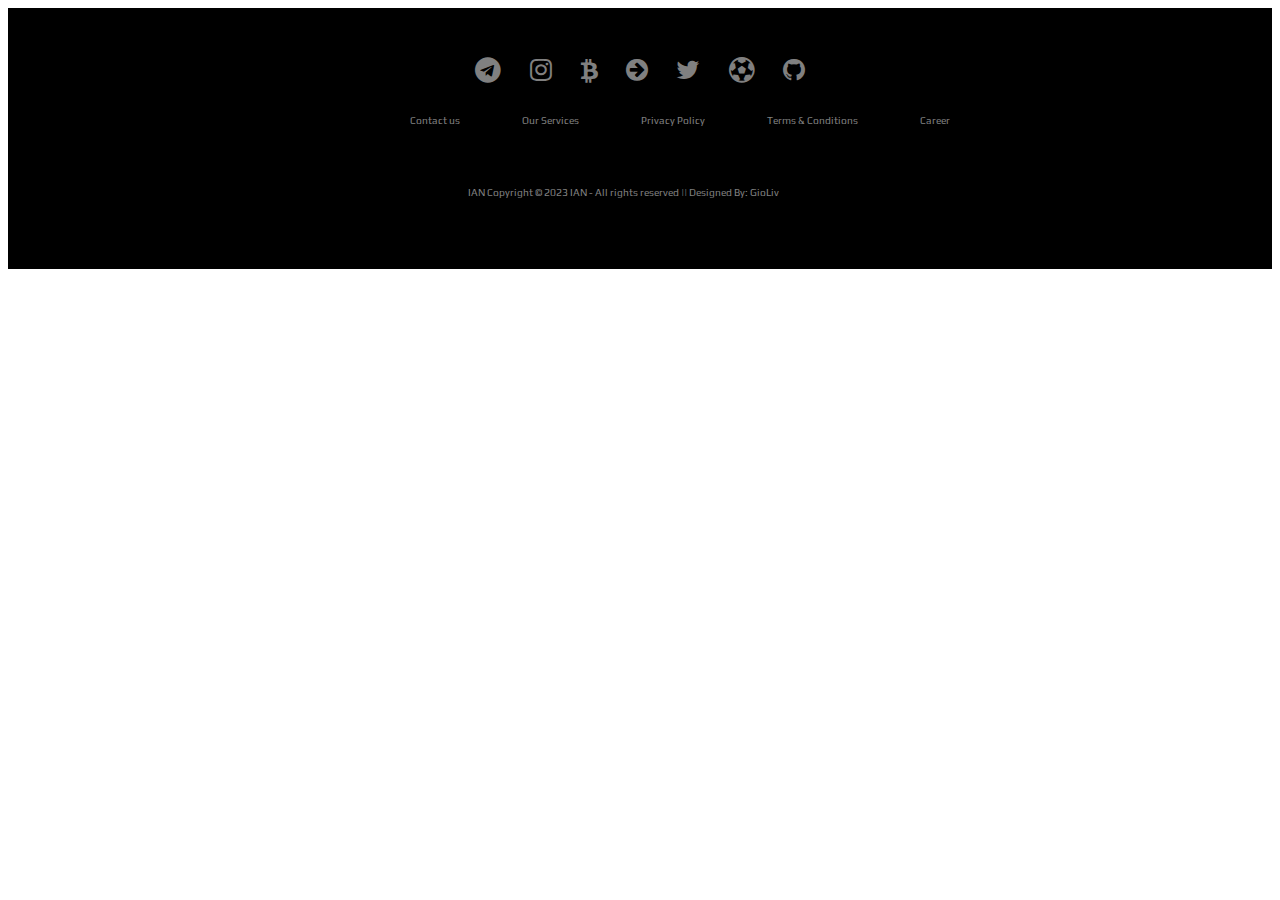
<file: footer.html>
<!DOCTYPE html>
<html lang="en">
<head>
    <meta charset="UTF-8">
    <meta name="viewport" content="width=device-width, initial-scale=1.0">
    <link rel="stylesheet" href="footer.css">

    <link rel="stylesheet" href="https://cdnjs.cloudflare.com/ajax/libs/font-awesome/4.7.0/css/font-awesome.min.css">

<!--GOOGLE FONTS-->
<link rel="preconnect" href="https://fonts.gstatic.com">
<link href="https://fonts.googleapis.com/css2?family=Fredoka+One&family=Play&display=swap" rel="stylesheet"> 


    <title>Document</title>
</head>
<body>


    <footer>
        

        <div class="row">
            <a href="#"><i class="fa fa-telegram"></i></a>
            <a href="#"><i class="fa fa-instagram"></i></a>
            <a href="#"><i class="fa fa-bitcoin"></i></a>
            <a href="#"><i class="fa fa-arrow-circle-right"></i></a>
            <a href="#"><i class="fa fa-twitter"></i></a>
            <a href="#"><i class="fa fa-futbol-o"></i></a>
            <a href="#"><i class="fa fa-github"></i></a>
            
            
            <div class="row">
            <ul>
            <li><a href="#">Contact us</a></li>
            <li><a href="#">Our Services</a></li>
            <li><a href="#">Privacy Policy</a></li>
            <li><a href="#">Terms & Conditions</a></li>
            <li><a href="#">Career</a></li>
            </ul>
            </div>
            <div class="row">
                IAN Copyright © 2023 IAN - All rights reserved || Designed By: GioLiv <svg xmlns="http://www.w3.org/2000/svg" viewBox="0 0 24 24" width="32" height="32">
                    <path fill="none" d="M0 0h24v24H0z" />
                    <path d="M12 22C6.477 22 2 17.523 2 12S6.477 2 12 2s10 4.477 10 10-4.477 10-10 10zm-1-6v2h2v-2h1a2.5 2.5 0 0 0 2-4 2.5 2.5 0 0 0-2-4h-1V6h-2v2H8v8h3zm-1-3h4a.5.5 0 1 1 0 1h-4v-1zm0-3h4a.5.5 0 1 1 0 1h-4v-1z" />
                  </svg></div>
                
    </footer>
    
</body>
</html>
</file>
<file: footer.css>
/* body {
    display: block;
    margin: 0;
    overflow-x: hidden;
  }
   */
  footer {
    background:black ;
    padding: 30px 0px;
    font-family: "Play", sans-serif;
    text-align: center;
  }
  
  footer .row {
    width: 100%;
    margin: 1% 0%;
    padding: 0.6% 0%;
    color: gray;
    font-size: 0.8em;
  }
  
  footer .row a {
    text-decoration: none;
    color: gray;
    transition: 0.5s;
  }
  
  footer .row a:hover {
    color: #fff;
  }
  
  footer .row ul {
    width: 100%;
  }
  
  footer .row ul li {
    display: inline-block;
    margin: 0px 30px;
  }
  
  footer .row a i {
    font-size: 2em;
    margin: 0% 1%;
  }
  
  @media (max-width: 720px) {
    footer {
      text-align: left;
      padding: 5%;
    }
    footer .row ul li {
      display: block;
      margin: 10px 0px;
      text-align: left;
    }
    footer .row a i {
      margin: 0% 3%;
    }


   





  }
</file>
